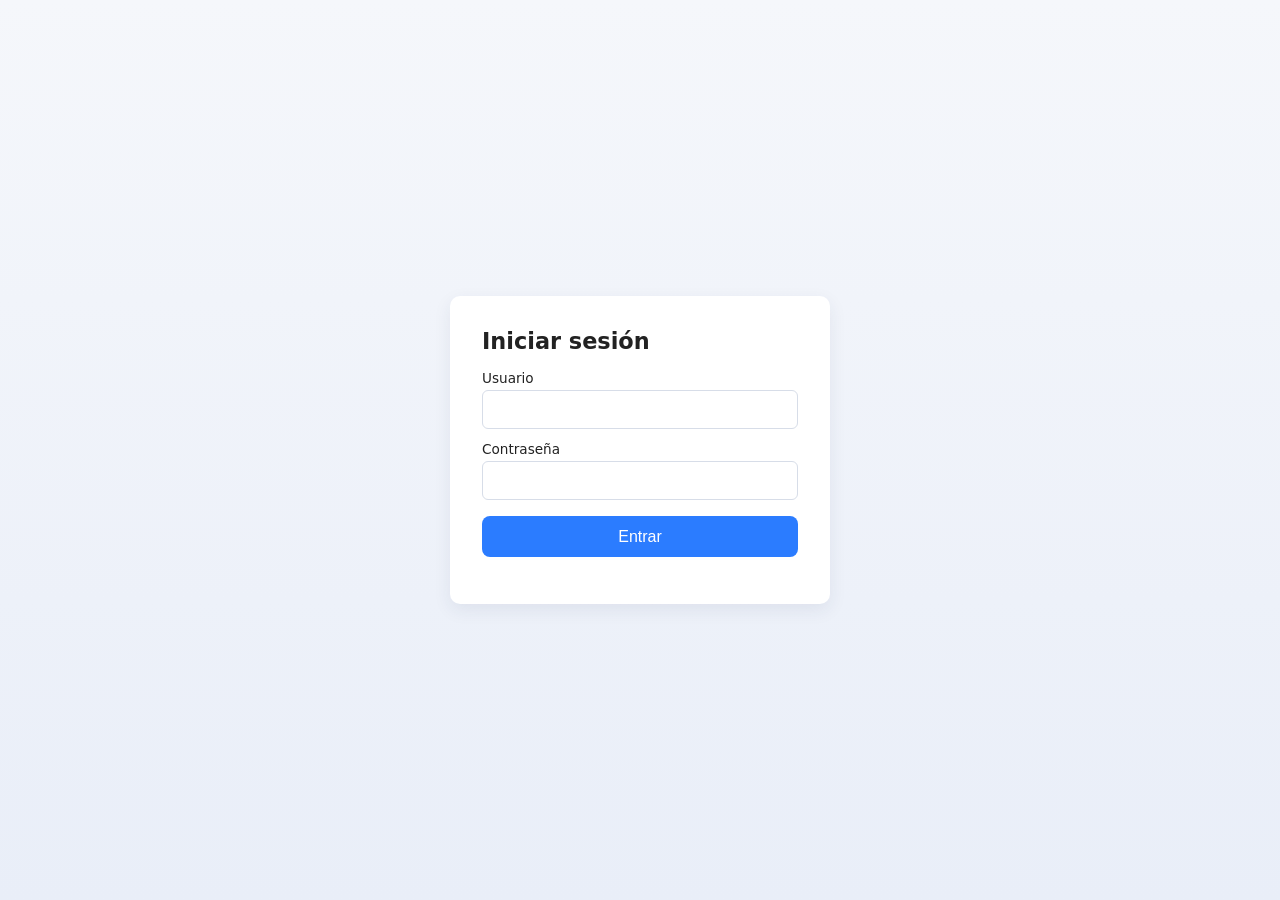
<file: index.html>
<!DOCTYPE html>
<html lang="es">
<head>
  <meta charset="utf-8" />
  <meta name="viewport" content="width=device-width,initial-scale=1" />
  <title>Login básico</title>
  <link rel="stylesheet" href="styles.css" />
</head>
<body>
  <main class="container">
    <form id="loginForm" class="login" autocomplete="off" novalidate>
      <h1>Iniciar sesión</h1>

      <label for="username">Usuario</label>
      <input id="username" name="username" type="text" required />

      <label for="password">Contraseña</label>
      <input id="password" name="password" type="password" required />

      <button type="submit">Entrar</button>

      <p id="message" class="message" aria-live="polite"></p>
    </form>
  </main>

  <script src="script.js"></script>
</body>
</html>
</file>
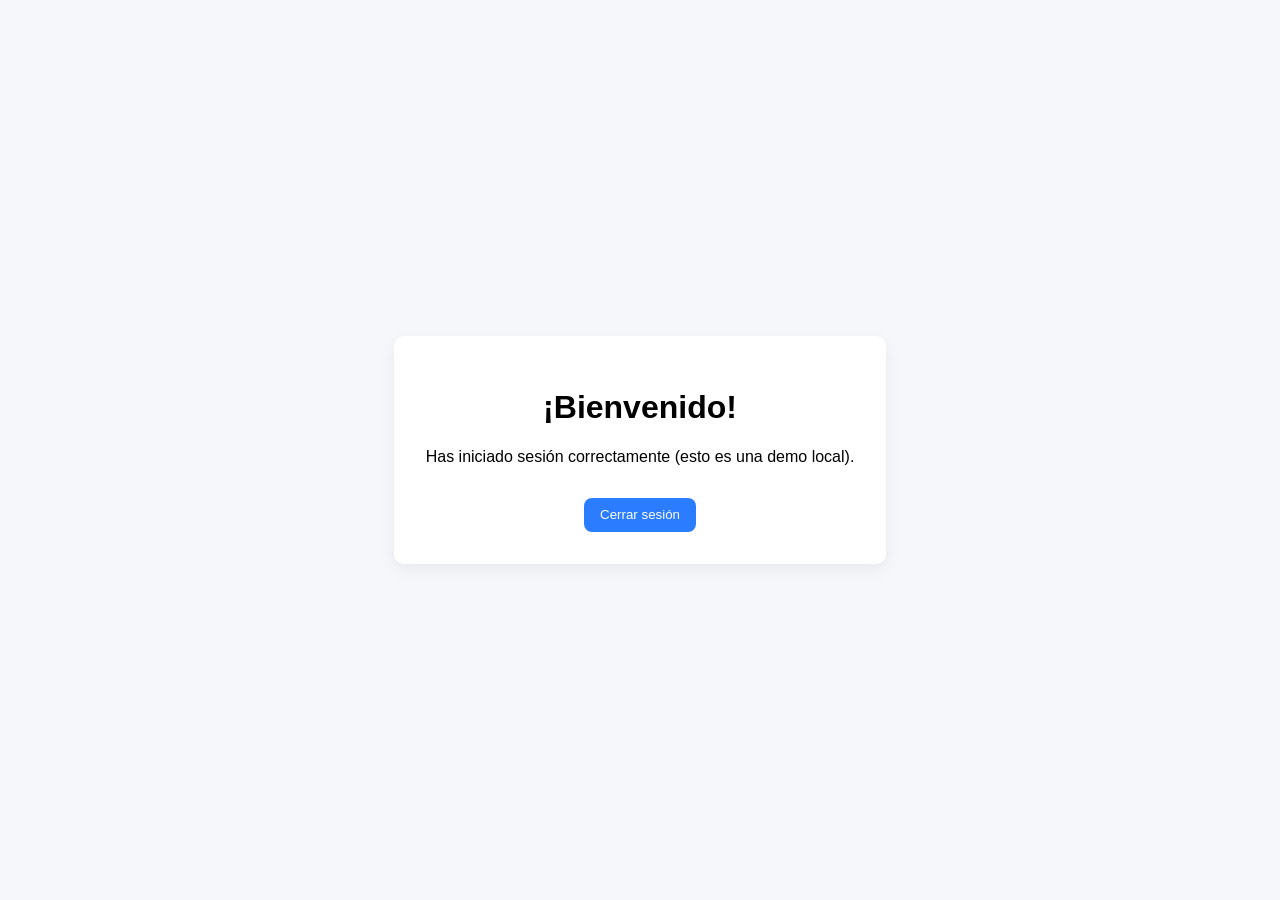
<file: welcome.html>
<!DOCTYPE html>
<html lang="es">
<head>
  <meta charset="utf-8" />
  <meta name="viewport" content="width=device-width,initial-scale=1" />
  <title>Bienvenido</title>
  <style>
    body{font-family:Inter,Arial;display:flex;align-items:center;justify-content:center;height:100vh;margin:0;background:#f5f7fb}
    .card{background:white;padding:2rem;border-radius:10px;box-shadow:0 6px 18px rgba(0,0,0,0.06);text-align:center}
    button{margin-top:1rem;padding:0.6rem 1rem;border-radius:8px;border:none;background:#2b7cff;color:#fff;cursor:pointer}
  </style>
</head>
<body>
  <div class="card">
    <h1>¡Bienvenido!</h1>
    <p>Has iniciado sesión correctamente (esto es una demo local).</p>
    <button onclick="location.href='index.html'">Cerrar sesión</button>
  </div>
</body>
</html>
</file>
<file: styles.css>
:root{
  --bg:#f5f7fb;
  --card:#ffffff;
  --primary:#2b7cff;
  --error:#e74c3c;
  --text:#222;
}

*{box-sizing:border-box}
body{
  margin:0;
  font-family:Inter,system-ui,Segoe UI,Roboto,"Helvetica Neue",Arial;
  background:linear-gradient(180deg,var(--bg),#e9eef8);
  color:var(--text);
  min-height:100vh;
  display:flex;
  align-items:center;
  justify-content:center;
  padding:1rem;
}

.container{
  width:100%;
  max-width:380px;
}

.login{
  background:var(--card);
  padding:2rem;
  border-radius:10px;
  box-shadow:0 6px 18px rgba(35,50,90,0.08);
}

.login h1{
  margin:0 0 1rem 0;
  font-size:1.4rem;
}

.login label{
  display:block;
  font-size:0.85rem;
  margin-top:0.75rem;
}

.login input{
  width:100%;
  padding:0.6rem 0.75rem;
  margin-top:0.25rem;
  border:1px solid #d7dde8;
  border-radius:6px;
  font-size:1rem;
}

.login button{
  width:100%;
  margin-top:1rem;
  padding:0.7rem;
  background:var(--primary);
  color:#fff;
  border:none;
  border-radius:8px;
  font-size:1rem;
  cursor:pointer;
}

.message{
  margin-top:0.75rem;
  font-size:0.95rem;
}

.message.error{ color:var(--error) }
.message.success{ color:green }
</file>
